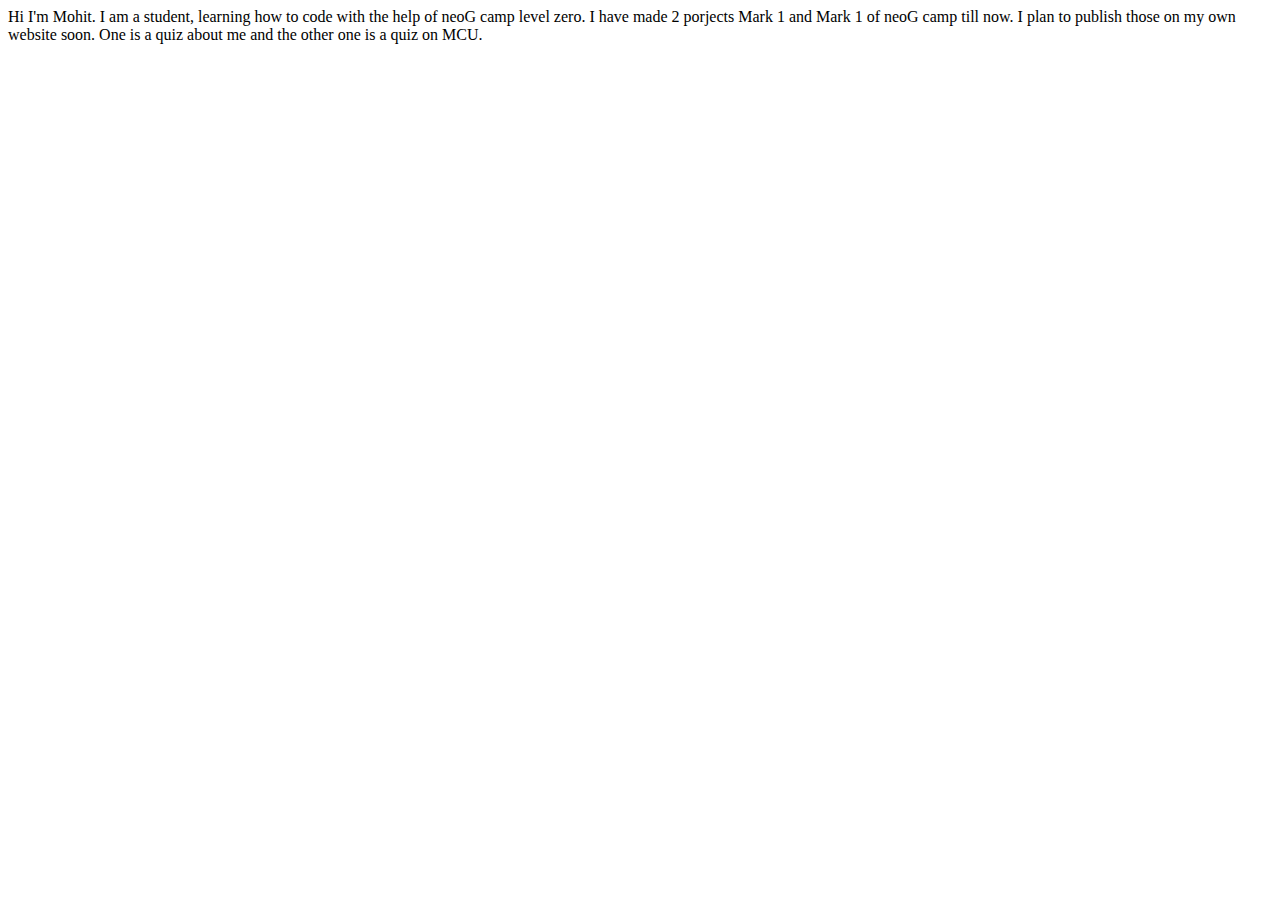
<file: index.html>
<!DOCTYPE html>
<html lang="en">
    <head>
        <meta charset="UTF-8" />
        <meta http-equiv="X-UA-Compatible" content="IE=edge" />
        <meta name="viewport" content="width=device-width, initial-scale=1.0" />
        <title>mohitdhatrak</title>
    </head>
    <body>
        Hi I'm Mohit. I am a student, learning how to code with the help of neoG
        camp level zero. I have made 2 porjects Mark 1 and Mark 1 of neoG camp
        till now. I plan to publish those on my own website soon. One is a quiz
        about me and the other one is a quiz on MCU.
    </body>
</html>
</file>
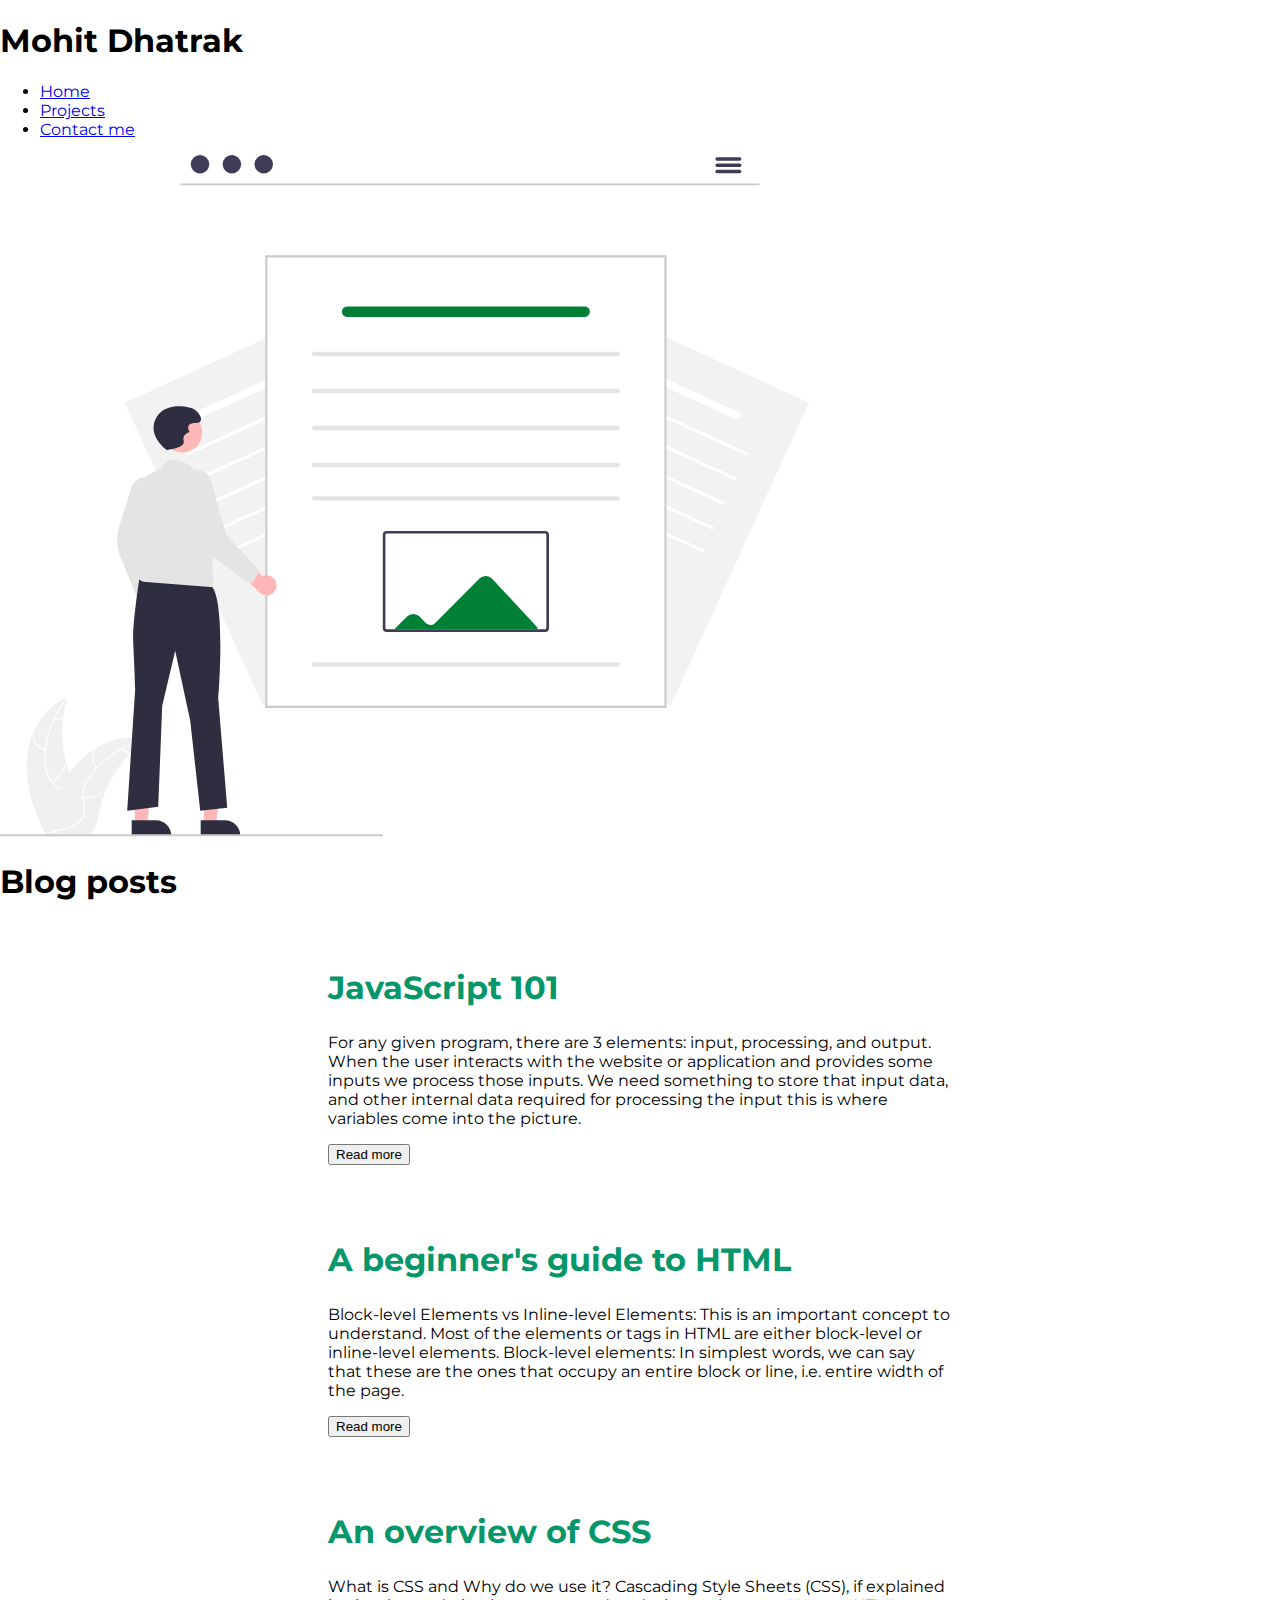
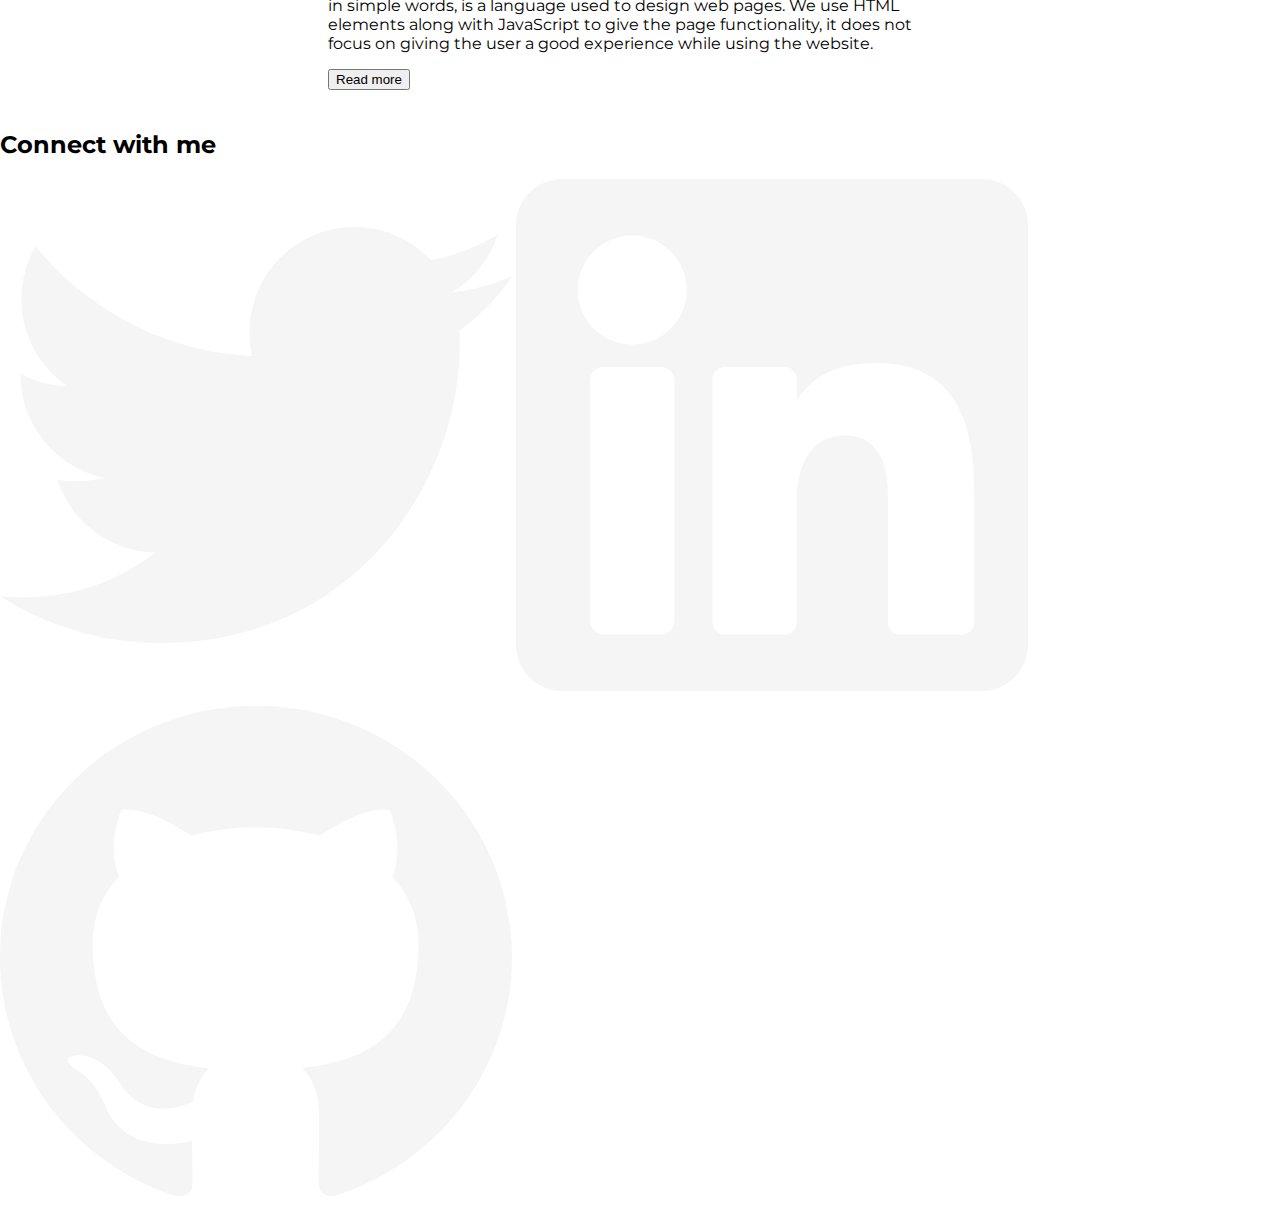
<file: blogs.html>
<!DOCTYPE html>
<html lang="en">
    <head>
        <meta charset="UTF-8" />
        <meta http-equiv="X-UA-Compatible" content="IE=edge" />
        <meta name="viewport" content="width=device-width, initial-scale=1.0" />
        <title>Blogs | Mohit Dhatrak</title>
        <link
            rel="shortcut icon"
            href="/assets/favicon-green.png"
            type="image/png"
        />
        <link rel="stylesheet" href="/styles.css" />
    </head>

    <body>
        <header class="header">
            <h1 class="header__title">Mohit Dhatrak</h1>
            <ul class="nav">
                <li class="nav__listItem">
                    <a class="nav__link" href="/index.html">Home</a>
                </li>
                <li class="nav__listItem">
                    <a class="nav__link" href="/projects.html">Projects</a>
                </li>
                <li class="nav__listItem">
                    <a class="nav__link" href="/contact.html">Contact me</a>
                </li>
            </ul>
        </header>

        <main>
            <img
                class="heroImage"
                src="/assets/blogshero.svg"
                alt="Blogs page hero-image"
            />

            <h1 class="pageTitle">Blog posts</h1>

            <section class="section section--centre section--color">
                <h2 class="section__title">JavaScript 101</h2>
                <p>
                    For any given program, there are 3 elements: input,
                    processing, and output. When the user interacts with the
                    website or application and provides some inputs we process
                    those inputs. We need something to store that input data,
                    and other internal data required for processing the input
                    this is where variables come into the picture.
                </p>
                <a
                    class="section__link"
                    target="_blank"
                    href="https://mohitdhatrak.hashnode.dev/javascript-101"
                >
                    <button class="primaryButton">Read more</button>
                </a>
            </section>

            <section class="section section--centre section--color">
                <h2 class="section__title">A beginner's guide to HTML</h2>
                <p>
                    Block-level Elements vs Inline-level Elements: This is an
                    important concept to understand. Most of the elements or
                    tags in HTML are either block-level or inline-level
                    elements. Block-level elements: In simplest words, we can
                    say that these are the ones that occupy an entire block or
                    line, i.e. entire width of the page.
                </p>
                <a
                    class="section__link"
                    target="_blank"
                    href="https://mohitdhatrak.hashnode.dev/a-beginners-guide-to-html"
                >
                    <button class="primaryButton">Read more</button>
                </a>
            </section>

            <section class="section section--centre section--color">
                <h2 class="section__title">An overview of CSS</h2>
                <p>
                    What is CSS and Why do we use it? Cascading Style Sheets
                    (CSS), if explained in simple words, is a language used to
                    design web pages. We use HTML elements along with JavaScript
                    to give the page functionality, it does not focus on giving
                    the user a good experience while using the website.
                </p>
                <a
                    class="section__link"
                    target="_blank"
                    href="https://mohitdhatrak.hashnode.dev/an-overview-of-css"
                >
                    <button class="primaryButton">Read more</button>
                </a>
            </section>
        </main>

        <footer class="footer">
            <h2 class="footer__title">Connect with me</h2>
            <div>
                <a
                    target="_blank"
                    rel="noopener noreferrer"
                    href="https://twitter.com/mohitdhatrak"
                    class="footer__link"
                    ><img
                        src="/assets/twitter.svg"
                        alt="Twitter"
                        class="footer__icon"
                /></a>
                <a
                    target="_blank"
                    rel="noopener noreferrer"
                    href="https://www.linkedin.com/in/mohitdhatrak/"
                    class="footer__link"
                    ><img
                        src="/assets/linkedin.svg"
                        alt="LinkedIn"
                        class="footer__icon"
                /></a>
                <a
                    target="_blank"
                    rel="noopener noreferrer"
                    href="https://github.com/mohitdhatrak"
                    class="footer__link"
                    ><img
                        src="/assets/github.svg"
                        alt="GitHub"
                        class="footer__icon"
                /></a>
            </div>
        </footer>
    </body>
</html>
</file>
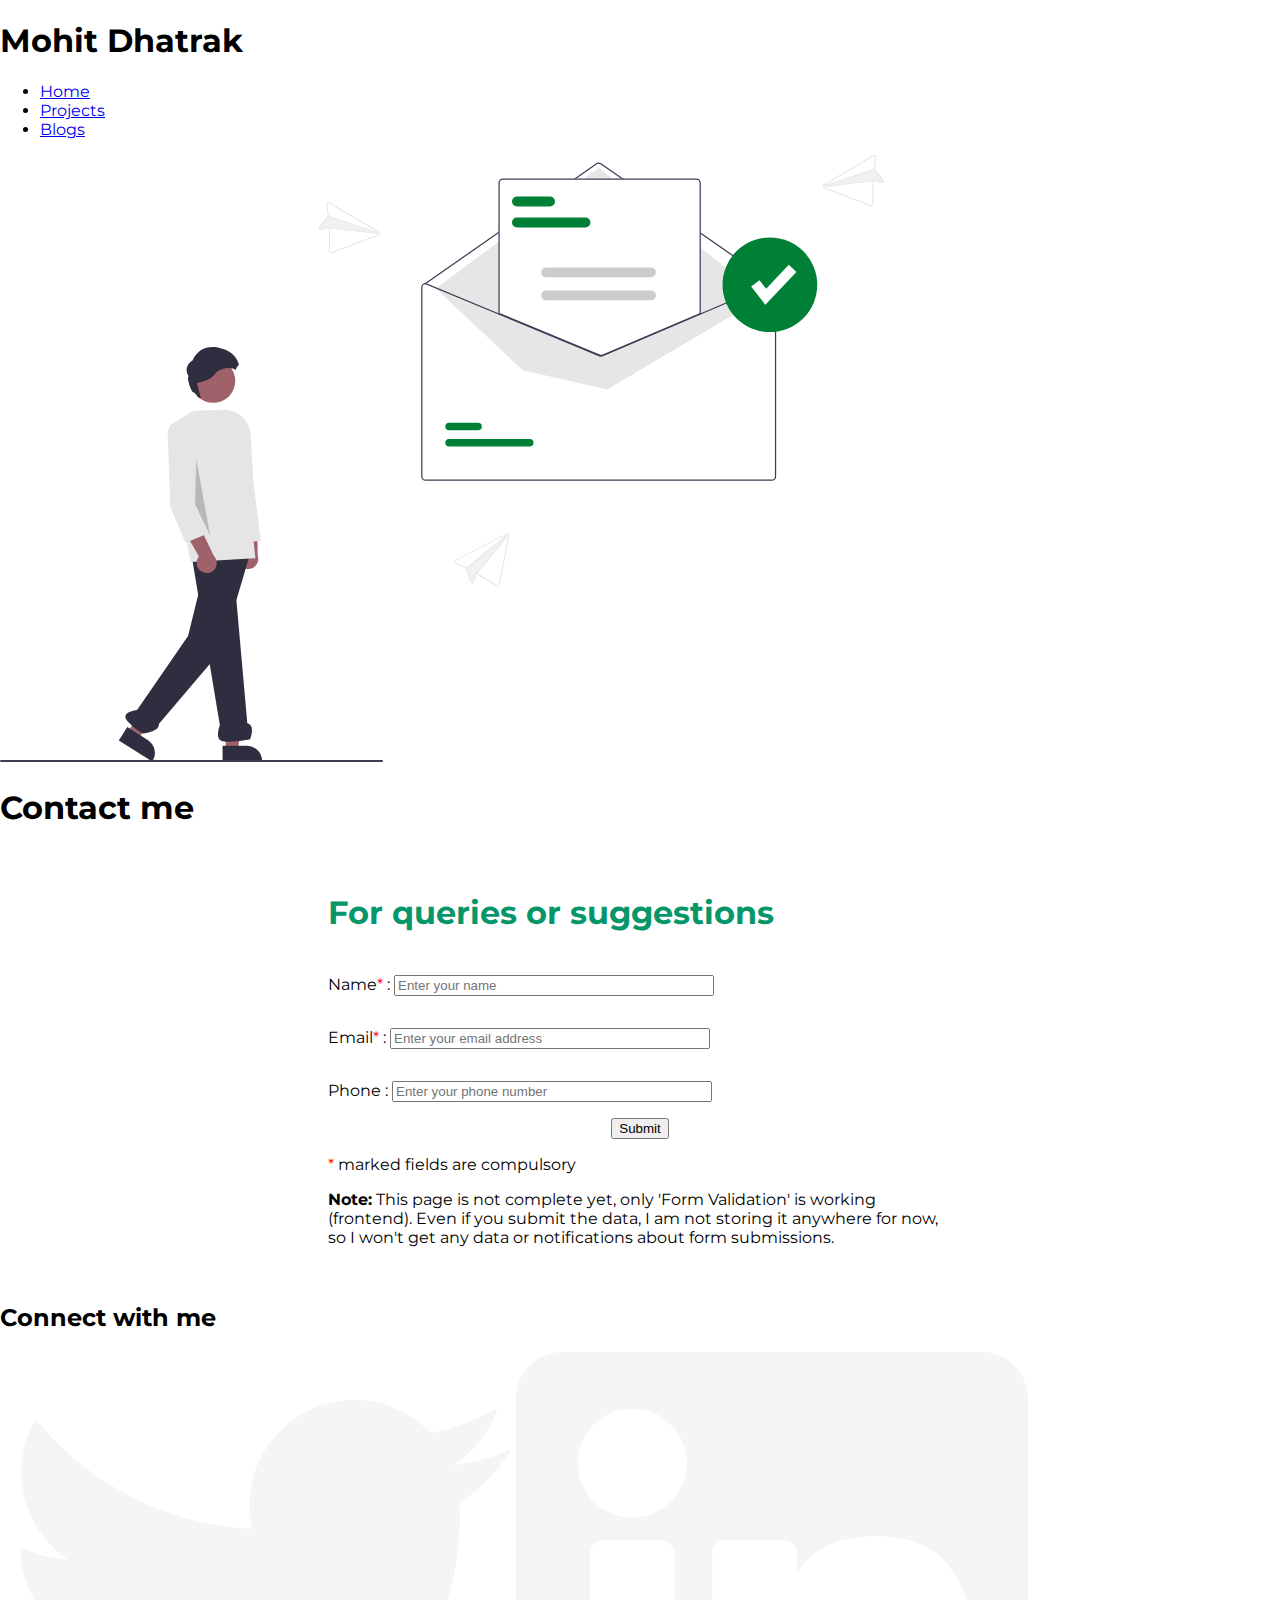
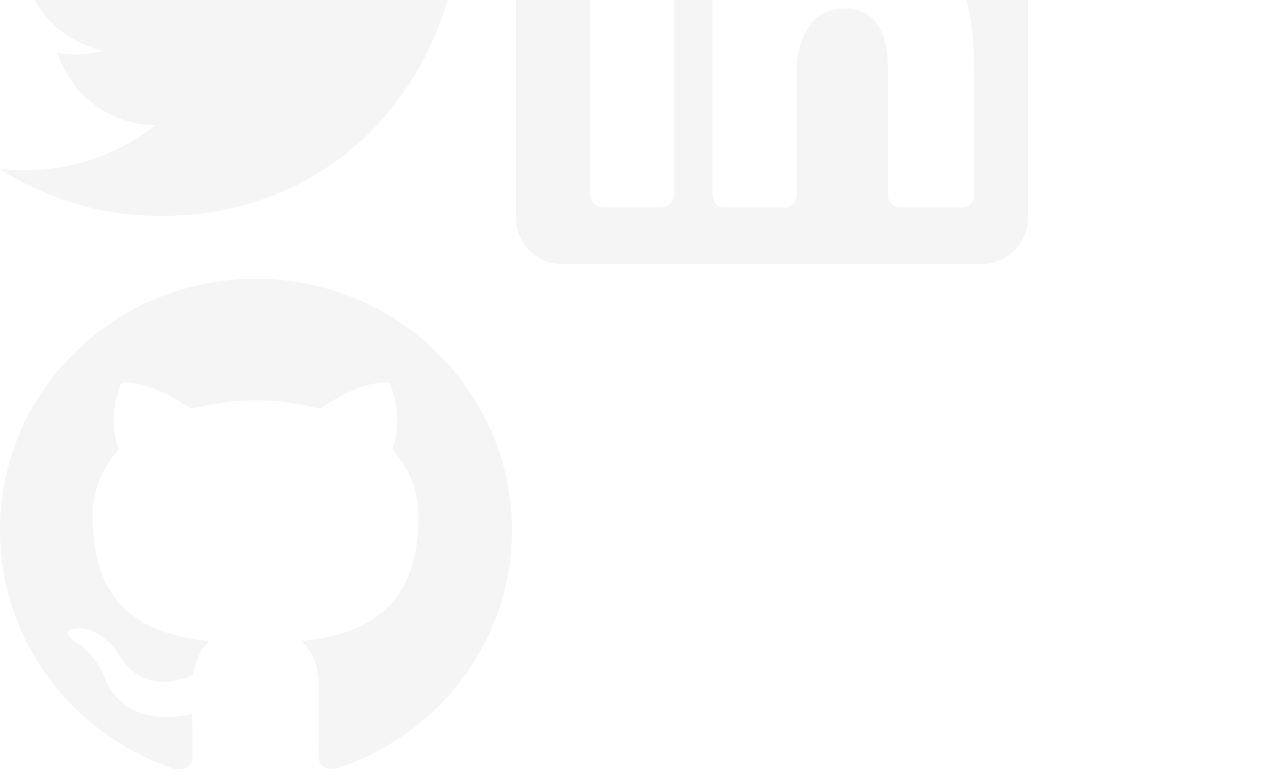
<file: contact.html>
<!DOCTYPE html>
<html lang="en">

<head>
    <meta charset="UTF-8" />
    <meta http-equiv="X-UA-Compatible" content="IE=edge" />
    <meta name="viewport" content="width=device-width, initial-scale=1.0" />
    <title>Contact | Mohit Dhatrak</title>
    <link rel="shortcut icon" href="/assets/favicon-green.png" type="image/png" />
    <link rel="stylesheet" href="/styles.css" />
    <link rel="stylesheet" href="/contact.css" />
</head>

<body>
    <header class="header">
        <h1 class="header__title">Mohit Dhatrak</h1>
        <ul class="nav">
            <li class="nav__listItem">
                <a class="nav__link" href="/index.html">Home</a>
            </li>
            <li class="nav__listItem">
                <a class="nav__link" href="/projects.html">Projects</a>
            </li>
            <li class="nav__listItem">
                <a class="nav__link" href="/blogs.html">Blogs</a>
            </li>
        </ul>
    </header>

    <main>
        <img class="heroImage" src="/assets/contacthero.svg" alt="Blogs page hero-image" />

        <h1 class="pageTitle">Contact me</h1>

        <section class="section section--centre section--color">
            <h2 class="section__title">For queries or suggestions</h2>

            <form name="form" id="contact-me-form" onsubmit="return false" class="form">
                <div>
                    <label for="name" class="inputLabel">Name<span class="requiredField">*</span> :
                    </label>
                    <input type="text" name="name" id="name" placeholder="Enter your name" class="name" required />
                </div>
                <div>
                    <label for="email-address" class="inputLabel">Email<span class="requiredField">*</span> :
                    </label>
                    <input type="text" name="email" id="email-address" placeholder="Enter your email address"
                        class="emailAddress" required />
                </div>
                <div>
                    <label for="phone-number" class="inputLabel">Phone :
                    </label>
                    <input type="text" name="phone" id="phone-number" placeholder="Enter your phone number"
                        class="phoneNumber" />
                </div>

                <div id="output-text" class="outputMsg" hidden></div>

                <button type="submit" id="submit-button" class="submitBtn">
                    Submit
                </button>
            </form>

            <button id="reset-button" class="resetBtn">Reset form</button>

            <p class="section__text">
                <span class="requiredField">*</span> marked fields are
                compulsory
            </p>

            <p class="section__text">
                <strong>Note:</strong> This page is not complete yet, only
                'Form Validation' is working (frontend). Even if you submit
                the data, I am not storing it anywhere for now, so I won't
                get any data or notifications about form submissions.
            </p>
        </section>
    </main>

    <footer class="footer">
        <h2 class="footer__title">Connect with me</h2>
        <div>
            <a target="_blank" rel="noopener noreferrer" href="https://twitter.com/mohitdhatrak"
                class="footer__link"><img src="/assets/twitter.svg" alt="Twitter" class="footer__icon" /></a>
            <a target="_blank" rel="noopener noreferrer" href="https://www.linkedin.com/in/mohitdhatrak/"
                class="footer__link"><img src="/assets/linkedin.svg" alt="LinkedIn" class="footer__icon" /></a>
            <a target="_blank" rel="noopener noreferrer" href="https://github.com/mohitdhatrak"
                class="footer__link"><img src="/assets/github.svg" alt="GitHub" class="footer__icon" /></a>
        </div>
    </footer>

    <script src="/contact.js"></script>
</body>

</html>
</file>
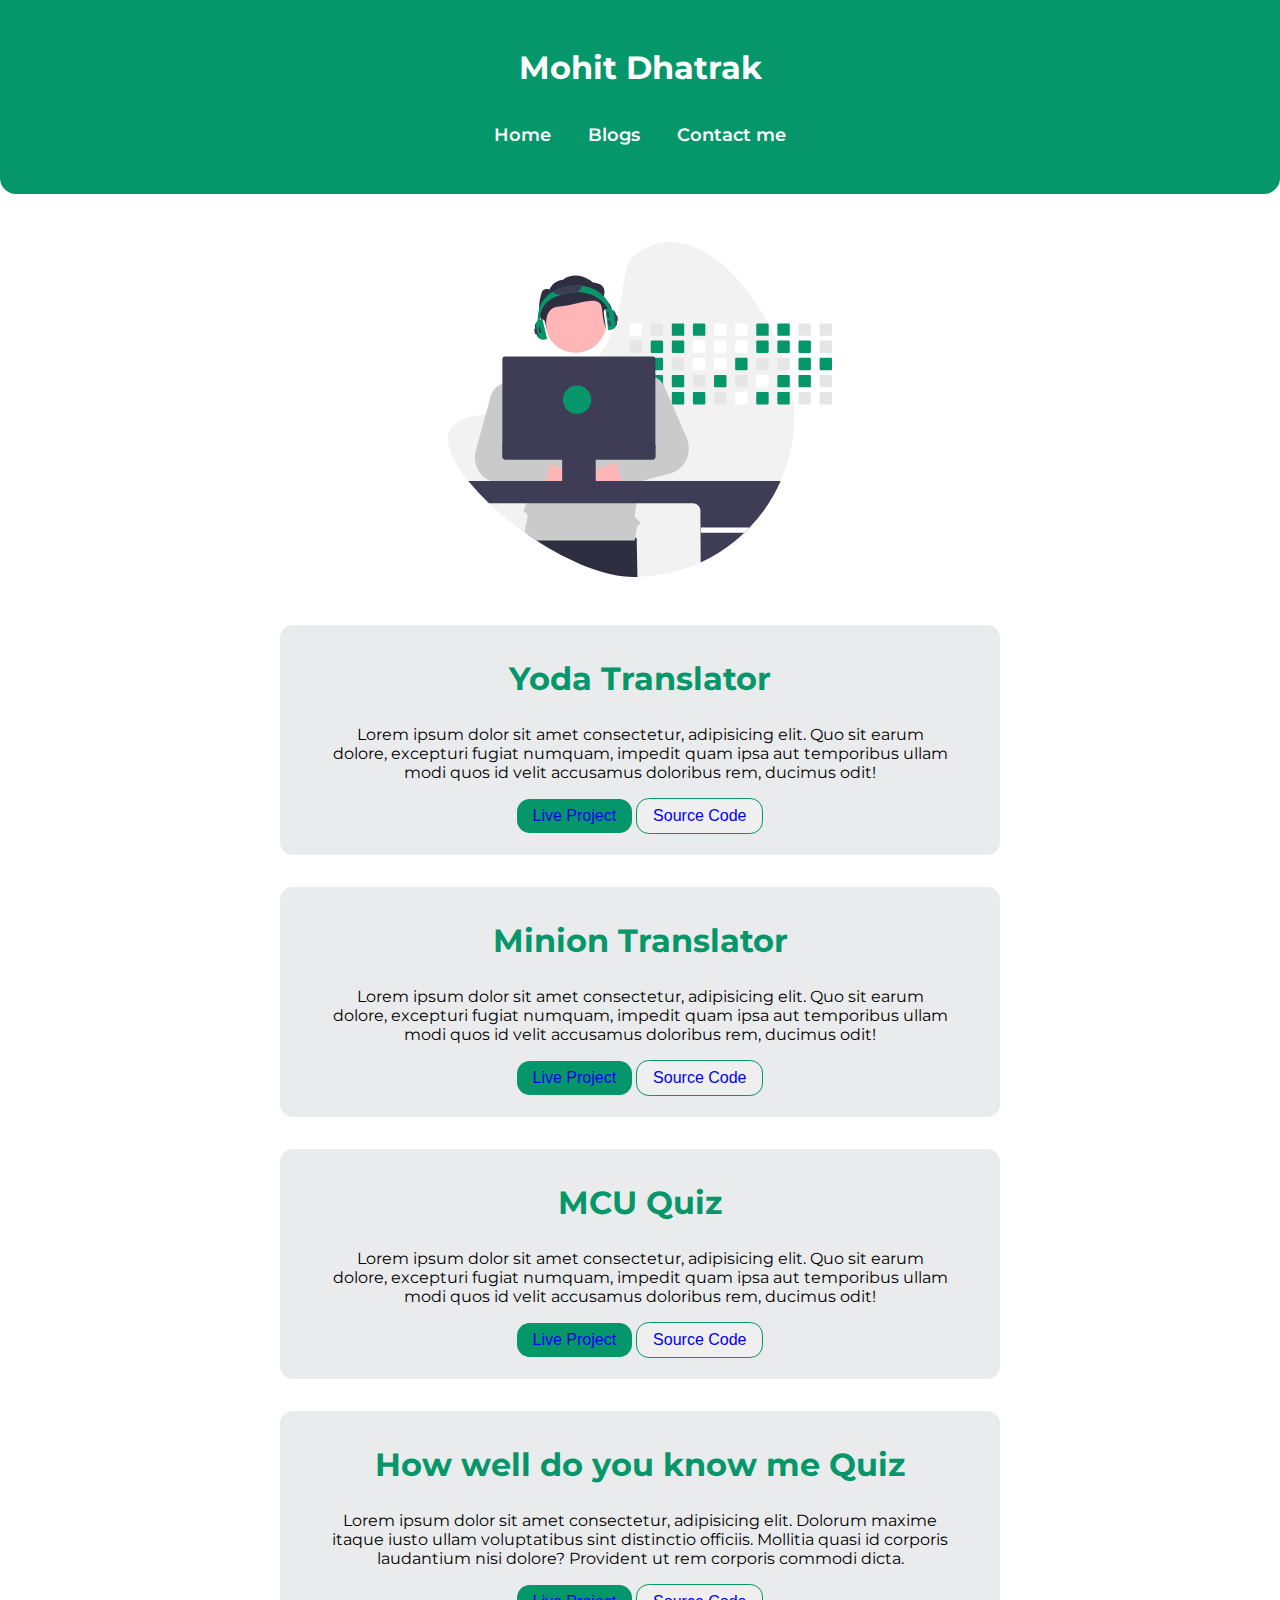
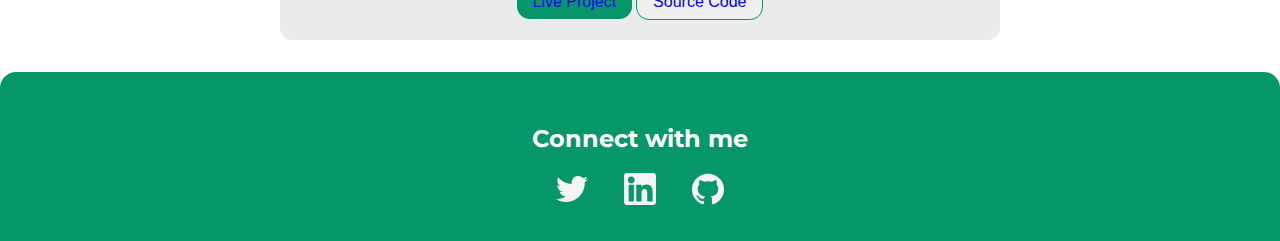
<file: projects.html>
<!DOCTYPE html>
<html lang="en">
    <head>
        <meta charset="UTF-8" />
        <meta http-equiv="X-UA-Compatible" content="IE=edge" />
        <meta name="viewport" content="width=device-width, initial-scale=1.0" />
        <title>Projects | Mohit Dhatrak</title>
        <link rel="stylesheet" href="/styles.css" />
    </head>
    <body>
        <header class="header-container">
            <h1 class="header-title">Mohit Dhatrak</h1>
            <ul class="links-container">
                <li class="links-inline">
                    <a class="header-links" href="/index.html">Home</a>
                </li>
                <li class="links-inline">
                    <a class="header-links" href="/blogs.html">Blogs</a>
                </li>
                <li class="links-inline">
                    <a class="header-links" href="#connect-with-me"
                        >Contact me</a
                    >
                </li>
            </ul>
        </header>

        <section>
            <img class="img" src="/projecthero.svg" alt="" />
        </section>

        <section class="align-centre section ow">
            <h2>Yoda Translator</h2>
            <p>
                Lorem ipsum dolor sit amet consectetur, adipisicing elit. Quo
                sit earum dolore, excepturi fugiat numquam, impedit quam ipsa
                aut temporibus ullam modi quos id velit accusamus doloribus rem,
                ducimus odit!
            </p>
            <button class="primary-button">
                <a href="https://yodishlanguage.netlify.app/">Live Project</a>
            </button>
            <button class="secondary-button">
                <a href="https://github.com/mohitdhatrak/YodaTranslator"
                    >Source Code</a
                >
            </button>
        </section>

        <section class="align-centre section ow">
            <h2>Minion Translator</h2>
            <p>
                Lorem ipsum dolor sit amet consectetur, adipisicing elit. Quo
                sit earum dolore, excepturi fugiat numquam, impedit quam ipsa
                aut temporibus ullam modi quos id velit accusamus doloribus rem,
                ducimus odit!
            </p>
            <button class="primary-button">
                <a href="https://minioneselanguage.netlify.app/"
                    >Live Project</a
                >
            </button>
            <button class="secondary-button">
                <a href="https://github.com/mohitdhatrak/MinionTranslator"
                    >Source Code</a
                >
            </button>
        </section>

        <section class="align-centre section ow">
            <h2>MCU Quiz</h2>
            <p>
                Lorem ipsum dolor sit amet consectetur, adipisicing elit. Quo
                sit earum dolore, excepturi fugiat numquam, impedit quam ipsa
                aut temporibus ullam modi quos id velit accusamus doloribus rem,
                ducimus odit!
            </p>
            <button class="primary-button">
                <a
                    href="https://replit.com/@mohitdhatrak/MCUQuiz?embed=1&output=1"
                    >Live Project</a
                >
            </button>
            <button class="secondary-button">
                <a href="https://github.com/mohitdhatrak/MCUQuiz"
                    >Source Code</a
                >
            </button>
        </section>

        <section class="align-centre section ow">
            <h2>How well do you know me Quiz</h2>
            <p>
                Lorem ipsum dolor sit amet consectetur, adipisicing elit.
                Dolorum maxime itaque iusto ullam voluptatibus sint distinctio
                officiis. Mollitia quasi id corporis laudantium nisi dolore?
                Provident ut rem corporis commodi dicta.
            </p>
            <button class="primary-button">
                <a
                    href="https://replit.com/@mohitdhatrak/DoYouKnowMeQuiz?embed=1&output=1#index.js"
                    >Live Project</a
                >
            </button>
            <button class="secondary-button">
                <a href="https://github.com/mohitdhatrak/DoYouKnowMeQuiz"
                    >Source Code</a
                >
            </button>
        </section>

        <footer id="connect-with-me" class="footer-container">
            <h2 class="align-centre">Connect with me</h2>
            <div class="social-container">
                <a href="https://twitter.com/mohitdhatrak"
                    ><img src="/twitter.svg" alt="" class="small-image-size"
                /></a>
                <a href="https://www.linkedin.com/in/mohitdhatrak/"
                    ><img src="/linkedin.svg" alt="" class="small-image-size"
                /></a>
                <a href="https://github.com/mohitdhatrak"
                    ><img src="/github.svg" alt="" class="small-image-size"
                /></a>
            </div>
        </footer>
    </body>
</html>
</file>
<file: styles.css>
@import url("https://fonts.googleapis.com/css2?family=Montserrat:wght@400;700&display=swap");

:root {
    --primary-color: #059669;
    --offwhite: #eaebec;
}

* {
    box-sizing: border-box;
}

body {
    font-family: "Montserrat", sans-serif;
    margin: 0;
}

.header-container {
    background-color: var(--primary-color);
    color: white;
    padding: 2rem 0rem;
    text-align: center;
    border-radius: 0 0 1rem 1rem;
}

.header-title {
    margin-top: 0px;
    padding: 1rem 0rem;
    font-size: xx-large;
}

.links-container {
    padding: 0;
}

.links-inline {
    display: inline;
    margin-bottom: 2rem;
    font-size: large;
    font-weight: 600;
}

.header-links {
    text-decoration: none;
    color: white;
    margin: 0 1rem;
}

.img {
    display: block;
    margin: 3rem auto;
    width: 60%;
    max-width: 24rem;
}

.align-centre {
    text-align: center;
}

.section {
    margin: 2rem auto;
    width: 90%;
    max-width: 45rem;
    padding: 0.5rem 3rem;
    border-radius: 0.8rem;
}

.section h2 {
    color: var(--primary-color);
    font-size: 2rem;
}

.ow {
    background-color: var(--offwhite);
}

.primary-button {
    padding: 0.5rem 1rem;
    border-radius: 0.8rem;
    background-color: var(--primary-color);
    border: none;
    font-size: 1rem;
    margin-bottom: 0.8rem;
    color: white;
    cursor: pointer;
}

.section a {
    text-decoration: none;
}

.secondary-button {
    padding: 0.5rem 1rem;
    border-radius: 0.8rem;
    font-size: 1rem;
    margin-bottom: 0.8rem;
    border: 1px solid var(--primary-color);
    color: var(--primary-color);
    cursor: pointer;
}

.section a {
    text-decoration: none;
}

.footer-container {
    background-color: var(--primary-color);
    color: white;
    padding: 2rem 4rem;
    text-align: center;
    border-radius: 1rem 1rem 0 0;
}

.small-image-size {
    width: 2rem;
}

.social-container a {
    margin: 0 1rem;
}
</file>
<file: contact.css>
/* .form {
    display: flex;
    flex-direction: column;
    align-items: flex-start;
} */

.name,
.phoneNumber,
.emailAddress {
    display: inline-block;
    margin: 1rem auto;
    width: 70%;
    max-width: 20rem;
}

.submitBtn {
    display: block;
    margin: 0 auto;
}

.requiredField {
    color: #ff0000;
}
</file>
